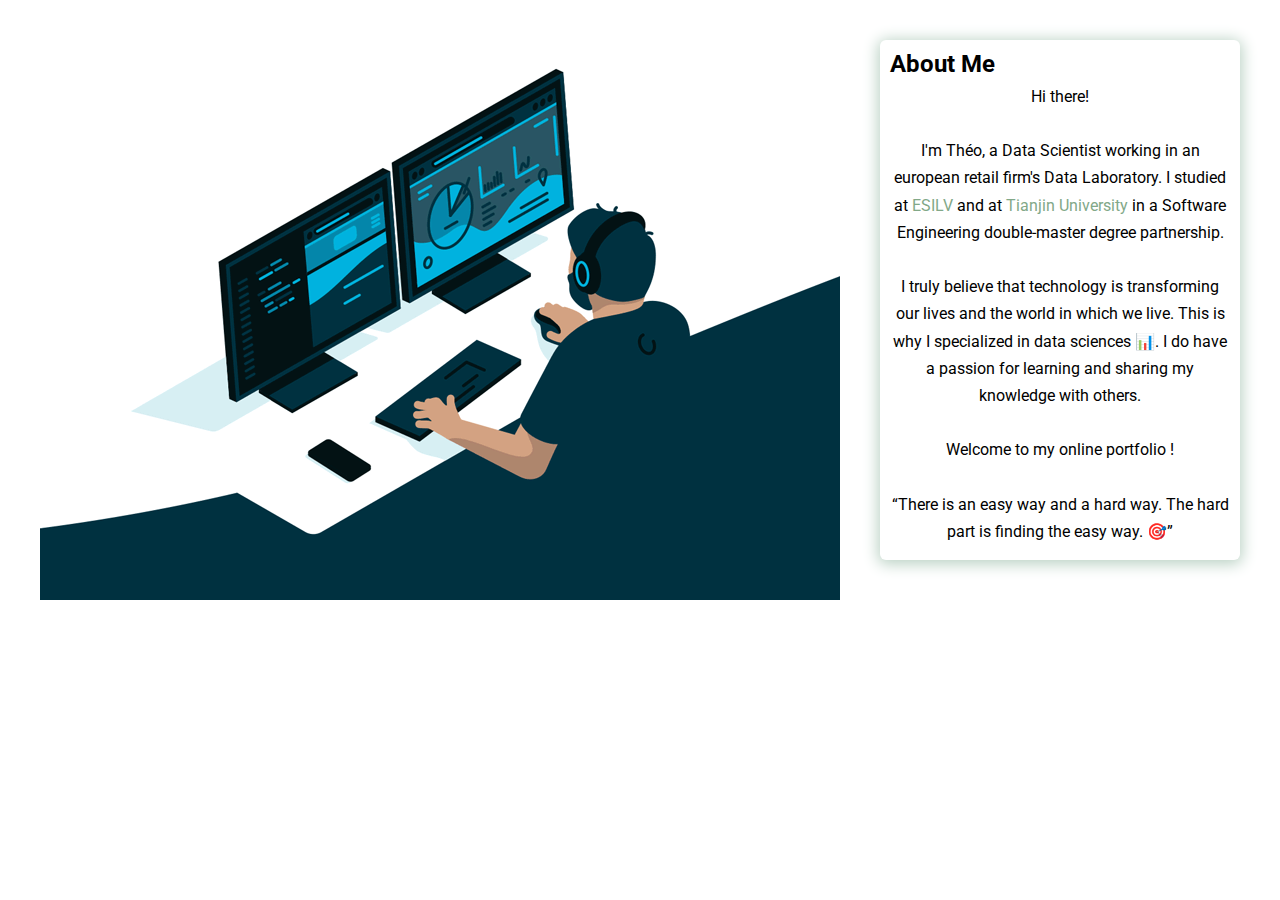
<file: test.html>
<!DOCTYPE html>
<html lang="en">
    <head>
        <meta charset="UTF-8" />
        <meta http-equiv="X-UA-Compatible" content="IE=edge" />
        <meta name="viewport" content="width=device-width, initial-scale=1.0" />

        <!--CSS Styles-->
        <link rel="stylesheet" href="assets/css/styles.css" />

        <!--Favicons-->
        <link
            rel="apple-touch-icon"
            sizes="180x180"
            href="assets/icons/apple-touch-icon.png"
        />
        <link
            rel="icon"
            type="image/png"
            sizes="32x32"
            href="assets/icons/favicon-32x32.png"
        />

        <!--Animate CSS CDN-->
        <link
            rel="stylesheet"
            href="https://cdnjs.cloudfare.com/ajax/libs/animate.css/4.1.1/animate.min.css"
        />
        <title>Theo Demessance | Data Scientist</title>
    </head>

    <body>
        <section class="hero" id="about">
            <img
                src="assets/images/code.gif"
                alt="theo-coding"
                loading="lazy"
                class="hero-gif"
                style="width:100%;"
            />
            <div class="bio animate__animated animate__shakeX">
                <h2 class="bio-title">About Me</h2>
                <p class="bio-text">
                    Hi there!
                    <br>
                    <br>
                    I'm Théo, a Data Scientist working in an european retail firm's Data Laboratory. I studied at 
                    <a href="https://www.esilv.fr/en/">ESILV</a> and at 
                    <a href="http://www.tju.edu.cn/english/index.htm">Tianjin University</a>
                    in a Software Engineering double-master degree partnership. 
                    <br>
                    <br>
                    I truly believe that technology is transforming our lives and the world in which we live. 
                    This is why I specialized in data sciences <span>📊</span>. I do have a passion for learning 
                    and sharing my knowledge with others.
                    <br>
                    <br>
                    Welcome to my online portfolio ! 
                    <br>
                    <br>
                    <q>There is an easy way and a hard way. The hard part is finding the easy way. <span>🎯</span></q>
                </p>
            </div>
        </section>
    </body>
<!--Hero section-->
</file>
<file: assets/css/styles.css>
@import url("https://fonts.googleapis.com/css2?family=Roboto:ital,wght@0,400;0,900;1,700&display=swap");

/* Variables */
:root {
  --font-family: "Roboto", sans-serf;
  --normal-font: 400;
  --bold-font: 700;
  --bolder-font: 900;
  --bg-color2: #FBF4E7;
  --bg-color: #FFFFFF;
  --primary-color: #82A888;
  --secondary-color: #A0C2BF;
  --primary-shadow: #B8D0C2;
  --secondary-shadow: #DADFCF;
  --bottom-margin: 0.5rem;
  --bottom-margin-2: 1rem;
  --line-height: 1.7rem;
  --transition: 0.3s;
}
/* Variables end */

html {
  scroll-behavior: smooth;
}

/* CSS Resets */
* {
  margin: 0;
  padding: 0;
  box-sizing: border-box;
}

ul {
    list-style-type: none;
}

a {
  text-decoration: none;
  color: var(--primary-color);
}

a:hover {
  color: var(--secondary-color);
}

body {
  font-family: var(--font-family);
}

nav {
  position: sticky;
  top: 0;
  left: 0;
  z-index: 1;
  display: flex;
  align-items: center;
  justify-content: space-between;
  padding: 1.5rem 3.5rem;
  background-color: var(--bg-color2);
  box-shadow: 0 3px 5px rgba(0, 0, 0, 0.1);
}

nav h1 {
  color: var(--primary-color);
}

nav a {
  color: var(--primary-color);
  transition: var(--transition);
}

nav a:hover {
  color: var(--secondary-color);
  border-bottom: 2px solid var(--secondary-color);
}

nav ul {
  display: flex;
  gap: 1.9rem;
}

nav ul li {
  font-weight: var(--bold-font);
}

.burger-menu {
  color: var(--primary-color);
  font-size: 2rem;
  border: 0;
  cursor: pointer;
  display: none;
}

.hero {
  display: flex;
  align-items: center;
  justify-content: space-evenly;
  gap: 2.5rem;
  max-width: 75rem;
  margin: auto;
  background-color: var(--bg-color);
}

.hero img {
  height: 37.5rem;
  width: 37.5rem;
  content: '';
  display: block;
  background-size: cover;
}

.bio {
  width: 35rem;
  padding: 0.625rem;
  border-radius: 6px;
  box-shadow: 0px 2px 15px 2px var(--primary-shadow);
  background-color: var(--bg-color);
}

.bio h1 {
  text-align: center;
  margin-bottom: var(--bottom-margin);
}

.bio p {
  text-align: center;
  line-height: var(--line-height);
  padding: 0.3rem 0;
}

.more-about {
  background-color: var(--bg-color);
  padding: 1rem 6rem;
}

.more-about h2 {
  margin-bottom: var(--bottom-margin);
  text-align: center;
}

.more-about p {
  line-height: var(--line-height);
  padding: 0.4rem;
}

.skills {
  max-width: 68.75rem;
  margin: auto;
  text-align: center;
  margin-top: 2.5rem;
}

.skill-header {
  margin-bottom: 1rem;
}

.skills-wrapper img {
  padding: 1.25rem;
}

.icon {
  width: 11.875rem;
  height: 11.25rem;
}

.icon-card {
  background-color: #fff;
  border-radius: 11px;
  box-shadow: 0 3px 10px var(--secondary-shadow);
  padding: 20px;
  margin: 10px;
}

.projects {
  background-color: var(--bg-color);
  padding: 32px 0;
  margin-top: 2rem;
}
  
  .project-pic {
  width: 65%;
  height: 60%;
}
  
  .projects-container {
  display: flex;
  align-items: center;
  justify-content: center;
}
  
  .projects-title {
  text-align: center;
  margin-bottom: 1rem;
}
  
  .project-container {
  text-align: center;
  width: 21.875rem;
  padding: 1rem;
}
  
  .project-container p {
  padding: 0.4rem;
}
  
  .project-title {
  margin-bottom: var(--bottom-margin);
}
  
  .project-details {
  margin-bottom: var(--bottom-margin);
}

.contact {
  margin-top: 2rem;
}

.contact h2 {
  text-align: center;
  margin-bottom: var(--bottom-margin-2);
}

.contact-form-container {
  max-width: 40.75rem;
  margin: 0 auto;
  padding: 0.938rem;
  border-radius: 5px;
  box-shadow: 0 3px 10px var(--secondary-shadow);
}

.contact-form-container label {
  line-height: 2.7em;
  font-weight: var(--bold-font);
  color: var(--primary-color);
}

.contact-form-container textarea {
  min-height: 6.25rem;
  font-size: 14px;
}

.contact-form-container .input-field {
  width: 100%;
  padding-top: 10px;
  padding-bottom: 10px;
  border-radius: 5px;
  border: none;
  border: 2px outset var(--primary-color);
  font-size: 0.875rem;
  outline: none;
}

.input-field::placeholder {
  padding: 0.5rem;
  color: var(--primary-color);
}

.submit-btn {
  width: 100%;
  padding: 10px;
  margin: 10px 0;
  background-color: #fff;
  border: 2px solid var(--primary-color);
  border-radius: 5px;
  font-size: 1rem;
  font-weight: var(--bold-font);
  transition: var(--transition);
}

.submit-btn:hover {
  background-color: var(--primary-color);
  border: 2px solid var(--primary-color);
  cursor: pointer;
}

.socials {
  display: flex;
  flex-direction: column;
  position: fixed;
  right: 1%;
  bottom: 50%;
}
  
.socicon {
  width: 2rem;
  height: 2rem;
}

footer {
  background-color: var(--bg-color);
  padding: 1.25rem;
  text-align: center;
  margin: 2rem 0 0;
}

.scroll-up {
  position: fixed;
  right: 0.5%;
  bottom: 3%;
  cursor: pointer;
}
  
.up-arrow {
  width: 3rem;
  height: 3rem;
}

/* Media queries for responsiveness */
@media screen and (max-width: 720px) {
  nav {
    padding: 1.5rem 1rem;
  }
  nav ul {
    position: fixed;
    background-color: var(--bg-color);
    flex-direction: column;
    top: 86px;
    left: 10%;
    width: 80%;
    text-align: center;
    transform: translateX(120%);
    transition: transform 0.5s ease-in;
  }
  
  nav ul li {
    margin: 8px;
  }

  .burger-menu {
    display: block;
  }
  
  nav ul.show {
    transform: translateX(0);
  }
  
  .hero {
    margin-top: -4rem;
    flex-direction: column;
    gap: 0;
  }
  
  .hero img {
    height: 37.5rem;
    width: 30rem;
  }
  
  .bio {
    margin-top: -7rem;
    width: 20.5rem;
  }
  
  .more-about {
    margin-top: 2rem;
    padding: 1rem 3.5rem;
  }
  
  .more-about h2 {
    text-align: center;
  }
  
  .more-about p {
    text-align: justify;
  }
  
  .icon {
    width: 5.875rem;
    height: 5.25rem;
  }
  
  .projects-container {
    flex-direction: column;
  }
  
  .project-container {
    width: 20.875rem;
  }

  .contact-form-container {
    max-width: 23.75rem;
  }
}

@media screen and (max-width: 420px) {
  .hero img {
    height: 37.5rem;
    width: 23rem;
  }

  .bio {
    width: 18.3rem;
  }

  .project-container {
    width: 17.875rem;
  }

  .contact-form-container {
    max-width: 17.75rem;
  }
}
</file>
